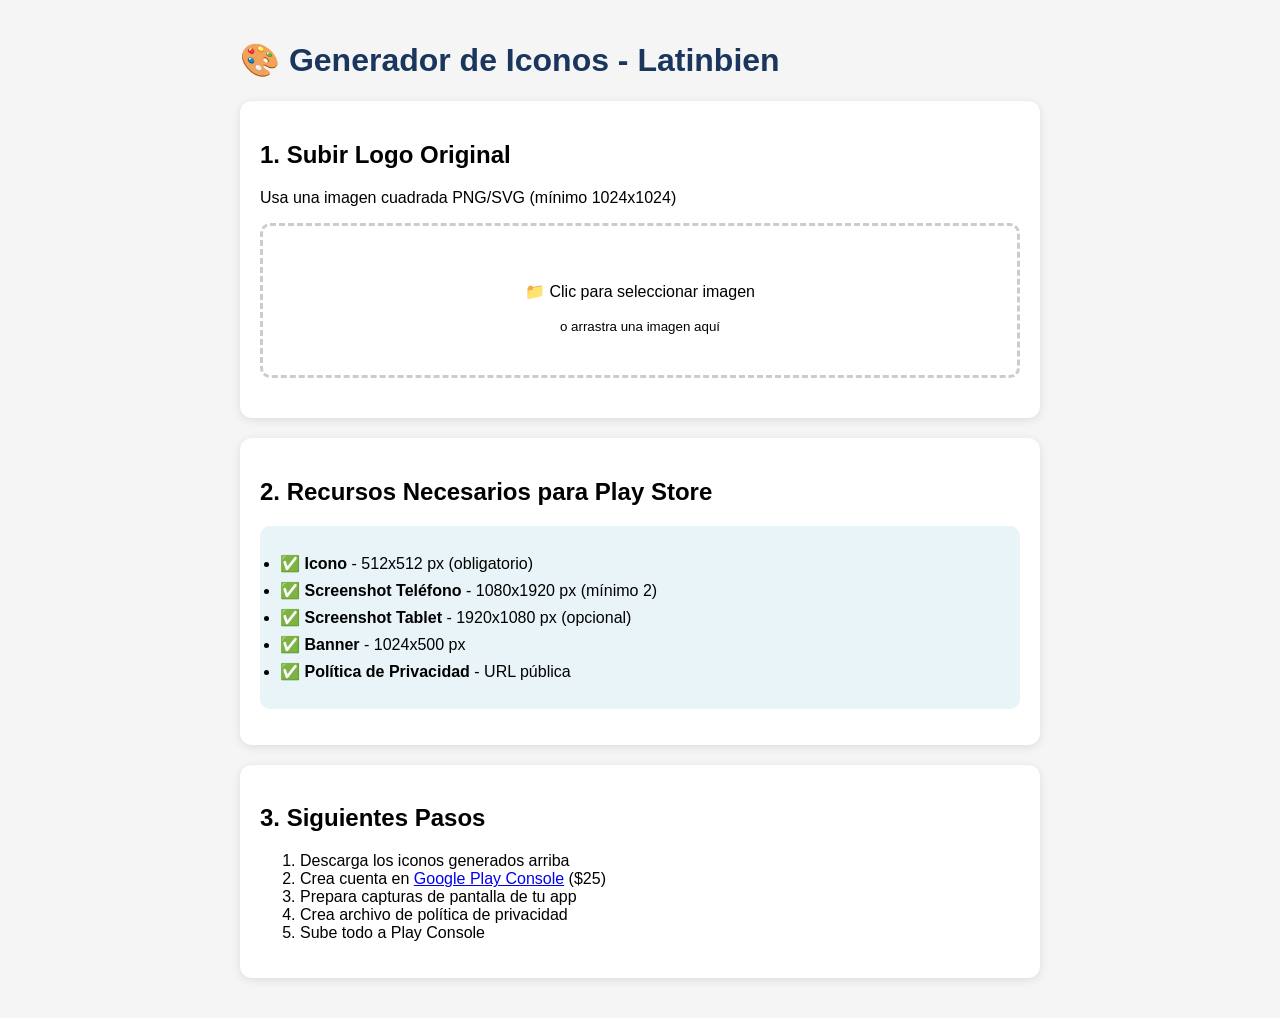
<file: icon-generator.html>
<!DOCTYPE html>
<html lang="es">
<head>
    <meta charset="UTF-8">
    <meta name="viewport" content="width=device-width, initial-scale=1.0">
    <title>Generador de Iconos - Latinbien</title>
    <style>
        body {
            font-family: 'Segoe UI', sans-serif;
            max-width: 800px;
            margin: 0 auto;
            padding: 20px;
            background: #f5f5f5;
        }
        .card {
            background: white;
            padding: 20px;
            border-radius: 12px;
            margin-bottom: 20px;
            box-shadow: 0 2px 10px rgba(0,0,0,0.1);
        }
        h1 { color: #1a365d; }
        .upload-area {
            border: 3px dashed #ccc;
            padding: 40px;
            text-align: center;
            border-radius: 10px;
            cursor: pointer;
            transition: all 0.3s;
        }
        .upload-area:hover {
            border-color: #ed8936;
            background: #fff8f0;
        }
        input[type="file"] { display: none; }
        .preview {
            display: flex;
            flex-wrap: wrap;
            gap: 15px;
            margin-top: 20px;
        }
        .icon-box {
            text-align: center;
            padding: 15px;
            background: #f8f9fa;
            border-radius: 8px;
        }
        .icon-box canvas {
            border: 1px solid #ddd;
            background: white;
        }
        .icon-box p {
            margin: 8px 0 0;
            font-size: 12px;
            color: #666;
        }
        .btn {
            background: #1a365d;
            color: white;
            border: none;
            padding: 12px 24px;
            border-radius: 8px;
            cursor: pointer;
            font-size: 14px;
            margin-top: 15px;
        }
        .btn:hover { background: #2c5282; }
        .checklist {
            background: #e8f4f8;
            padding: 20px;
            border-radius: 10px;
        }
        .checklist li {
            margin: 8px 0;
        }
        code {
            background: #2d3748;
            color: #68d391;
            padding: 2px 6px;
            border-radius: 4px;
        }
    </style>
</head>
<body>
    <h1>🎨 Generador de Iconos - Latinbien</h1>
    
    <div class="card">
        <h2>1. Subir Logo Original</h2>
        <p>Usa una imagen cuadrada PNG/SVG (mínimo 1024x1024)</p>
        
        <div class="upload-area" onclick="document.getElementById('logoInput').click()">
            <p>📁 Clic para seleccionar imagen</p>
            <small>o arrastra una imagen aquí</small>
        </div>
        <input type="file" id="logoInput" accept="image/*" onchange="handleImage(this)">
        
        <div class="preview" id="preview"></div>
    </div>

    <div class="card">
        <h2>2. Recursos Necesarios para Play Store</h2>
        <ul class="checklist">
            <li>✅ <strong>Icono</strong> - 512x512 px (obligatorio)</li>
            <li>✅ <strong>Screenshot Teléfono</strong> - 1080x1920 px (mínimo 2)</li>
            <li>✅ <strong>Screenshot Tablet</strong> - 1920x1080 px (opcional)</li>
            <li>✅ <strong>Banner</strong> - 1024x500 px</li>
            <li>✅ <strong>Política de Privacidad</strong> - URL pública</li>
        </ul>
    </div>

    <div class="card">
        <h2>3. Siguientes Pasos</h2>
        <ol>
            <li>Descarga los iconos generados arriba</li>
            <li>Crea cuenta en <a href="https://play.google.com/console" target="_blank">Google Play Console</a> ($25)</li>
            <li>Prepara capturas de pantalla de tu app</li>
            <li>Crea archivo de política de privacidad</li>
            <li>Sube todo a Play Console</li>
        </ol>
    </div>

    <script>
        const sizes = [
            { name: 'playstore-icon', size: 512 },
            { name: 'app-icon-xxxhdpi', size: 192 },
            { name: 'app-icon-xxhdpi', size: 144 },
            { name: 'app-icon-xhdpi', size: 96 },
            { name: 'app-icon-hdpi', size: 72 },
            { name: 'app-icon-mdpi', size: 48 },
            { name: 'feature-graphic', w: 1024, h: 500 }
        ];

        function handleImage(input) {
            if (input.files && input.files[0]) {
                const reader = new FileReader();
                reader.onload = function(e) {
                    generateIcons(e.target.result);
                };
                reader.readAsDataURL(input.files[0]);
            }
        }

        function generateIcons(src) {
            const preview = document.getElementById('preview');
            preview.innerHTML = '';

            sizes.forEach(s => {
                const canvas = document.createElement('canvas');
                const size = s.size || s.w;
                canvas.width = s.w || s.size;
                canvas.height = s.h || s.size;
                const ctx = canvas.getContext('2d');
                
                const img = new Image();
                img.onload = function() {
                    ctx.fillStyle = '#1a365d';
                    ctx.fillRect(0, 0, canvas.width, canvas.height);
                    
                    const scale = Math.max(canvas.width / img.width, canvas.height / img.height);
                    const x = (canvas.width - img.width * scale) / 2;
                    const y = (canvas.height - img.height * scale) / 2;
                    ctx.drawImage(img, x, y, img.width * scale, img.height * scale);
                };
                img.src = src;

                const box = document.createElement('div');
                box.className = 'icon-box';
                box.innerHTML = `<canvas id="canvas-${s.name}"></canvas><p>${s.name}.png</p><button class="btn" onclick="downloadCanvas('${s.name}')">Descargar</button>`;
                preview.appendChild(box);
                
                setTimeout(() => {
                    const c = document.getElementById(`canvas-${s.name}`);
                    const cx = c.getContext('2d');
                    c.width = canvas.width;
                    c.height = canvas.height;
                    cx.fillStyle = '#1a365d';
                    cx.fillRect(0, 0, c.width, c.height);
                    const img2 = new Image();
                    img2.onload = function() {
                        const scale = Math.max(c.width / img2.width, c.height / img2.height);
                        const x = (c.width - img2.width * scale) / 2;
                        const y = (c.height - img2.height * scale) / 2;
                        cx.drawImage(img2, x, y, img2.width * scale, img2.height * scale);
                    };
                    img2.src = src;
                }, 100);
            });
        }

        function downloadCanvas(name) {
            const canvas = document.getElementById(`canvas-${name}`);
            const link = document.createElement('a');
            link.download = `${name}.png`;
            link.href = canvas.toDataURL('image/png');
            link.click();
        }
    </script>
</body>
</html>
</file>
